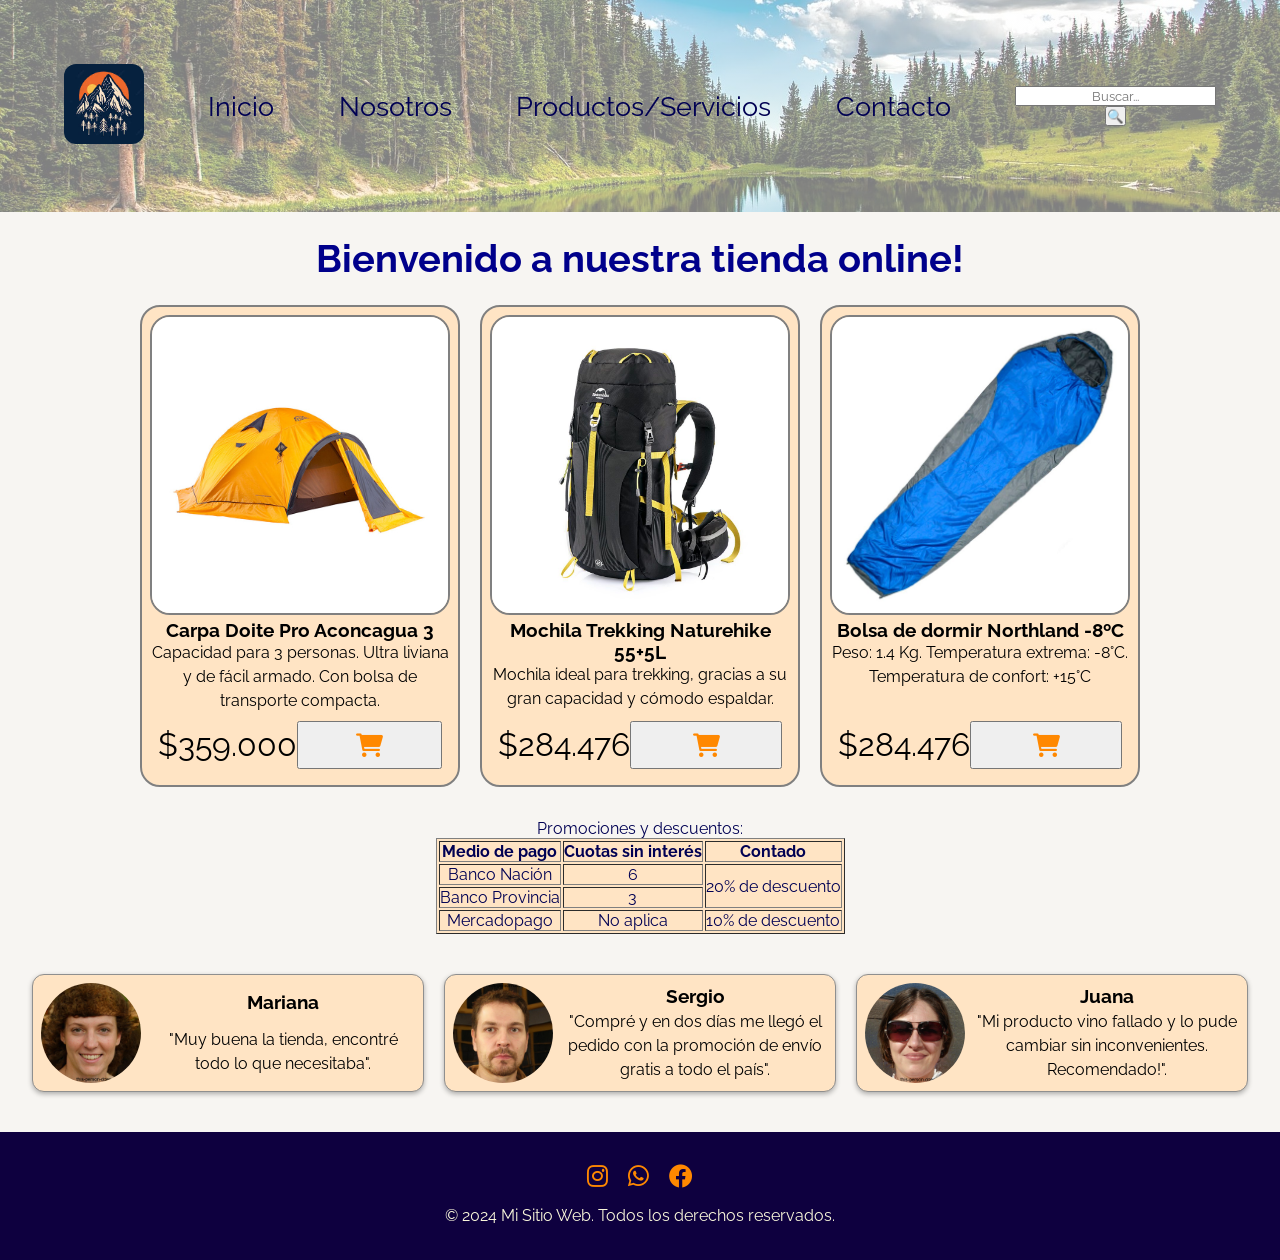
<file: index.html>
<!DOCTYPE html>
<html lang="es">
<head>
    <meta charset="UTF-8">
    <meta name="viewport" content="width=device-width, initial-scale=1.0">
    <link rel="preconnect" href="https://fonts.googleapis.com">
    <link rel="preconnect" href="https://fonts.gstatic.com" crossorigin>
    <link href="https://fonts.googleapis.com/css2?family=Encode+Sans:wght@100..900&family=Open+Sans:ital,wght@0,300..800;1,300..800&family=Raleway:ital,wght@0,100..900;1,100..900&family=Roboto:ital,wght@0,100..900;1,100..900&display=swap" rel="stylesheet">
    <link rel="stylesheet"href="https://cdnjs.cloudflare.com/ajax/libs/font-awesome/6.0.0-beta3/css/all.min.css">
    <link rel="stylesheet" href="./style.css">
    <title>Tienda online de...</title>
</head>
<body>
    <header class="header">
        <div class="logo">
            <img src="./assets/logo.jpg" alt="Logo de la tienda">
        </div>
        <nav class="navbar">
            <ul>
            <li><a href="#">Inicio</a></li>
            <li><a href="#">Nosotros</a></li>
            <li><a href="#">Productos/Servicios</a></li>
            <li><a href="./pages/contacto.html">Contacto</a></li>
            </ul>
        </nav>
        <div>
            <form class="search-bar">
            <label for="buscar" class="sr-only">Buscar productos</label>
            <input id="buscar" type="text" placeholder="Buscar..." />
            <button type="submit">🔍</button>
            </form>
        </div>
    </header>

    <main>
        <section class="titulo">
            <div>
                <h1>Bienvenido a nuestra tienda online!</h1>
            </div>
        </section>

        <section class="productos">
            <article class="producto">
                <div>
                    <img src="./assets/carpa.jpg" alt="Carpa Doite Pro Aconcagua 3">
                    <h3>Carpa Doite Pro Aconcagua 3</h3>
                    <p>Capacidad para 3 personas. Ultra liviana y de fácil armado. Con bolsa de transporte compacta.</p>
                </div>
                <div class="precio-btn">
                    <p class="precio">$359.000</p>
                    <button class="btn-carrito">
                        <i class="fa-solid fa-cart-shopping"></i>
                    </button>
                </div>
            </article>
            <article class="producto">
                <div>
                    <img src="./assets/mochila.jpg" alt="Mochila Trekking Naturehike 55+5L">
                    <h3>Mochila Trekking Naturehike 55+5L</h3>
                    <p>Mochila ideal para trekking, gracias a su gran capacidad y cómodo espaldar.</p>
                </div>
                <div class="precio-btn">
                    <p class="precio">$284.476</p>
                    <button class="btn-carrito">
                        <i class="fa-solid fa-cart-shopping"></i>
                    </button>
                </div>
            </article>
            <article class="producto">
                <div>
                    <img src="./assets/bolsa-de-dormir.jpg" alt="Bolsa de dormir Northland -8ºC">
                    <h3>Bolsa de dormir Northland -8ºC</h3>
                    <p>Peso: 1.4 Kg. Temperatura extrema: -8°C. Temperatura de confort: +15°C</p>
                </div>
                <div class="precio-btn">
                    <p class="precio">$284.476</p>
                    <button class="btn-carrito">
                        <i class="fa-solid fa-cart-shopping"></i>
                    </button>
                </div>
            </article>
        </section>

        <section class="tabla-promociones">
          <table border="1">
            <caption>Promociones y descuentos:</caption>
            <thead>
            <tr>
                <th>Medio de pago</th>
                <th>Cuotas sin interés</th>
                <th>Contado</th>
            </tr>
            </thead>
            <tbody>
            <tr>
                <td>Banco Nación</td>
                <td>6</td>
                <td rowspan="2">20% de descuento</td>
            </tr>
            <tr>
                <td>Banco Provincia</td>
                <td>3</td>
            </tr>
            <tr>
                <td>Mercadopago</td>
                <td>No aplica</td>
                <td>10% de descuento</td>
            </tr>
            </tbody>
          </table>
        </section>

        <section class="reseñas">
            <article class="card">
                <img src="./assets/Mariana.jpeg" alt="Mariana" class="foto-perfil">
                <div class="nombre-mje">
                    <h3>Mariana</h3>
                    <p>"Muy buena la tienda, encontré todo lo que necesitaba".</p>
                </div>
            </article>
            <article class="card">
                <img src="./assets/Sergio.jpeg" alt="Sergio" class="foto-perfil">
                <div class="nombre-mje">
                    <h3>Sergio</h3>
                    <p>"Compré y en dos días me llegó el pedido con la promoción de envío gratis a todo el país".</p>
                </div>
            </article>
            <article class="card">
                <img src="./assets/Juana.jpeg" alt="Juana" class="foto-perfil">
                <div class="nombre-mje">
                    <h3>Juana</h3>
                    <p>"Mi producto vino fallado y lo pude cambiar sin inconvenientes. Recomendado!".</p>
                </div>
            </article>
        </section>
    </main>

    <footer>
            <nav class="redes-sociales">
                <a href="https://www.instagram.com/"><i class="fa-brands fa-instagram"></i></a>
                <a href="https://web.whatsapp.com/"><i class="fa-brands fa-whatsapp"></i></a>
                <a href="https://www.facebook.com/"><i class="fa-brands fa-facebook"></i></a>
            </nav>
        <p>© 2024 Mi Sitio Web. Todos los derechos reservados.</p>
    </footer>
</body>
</html>
</file>
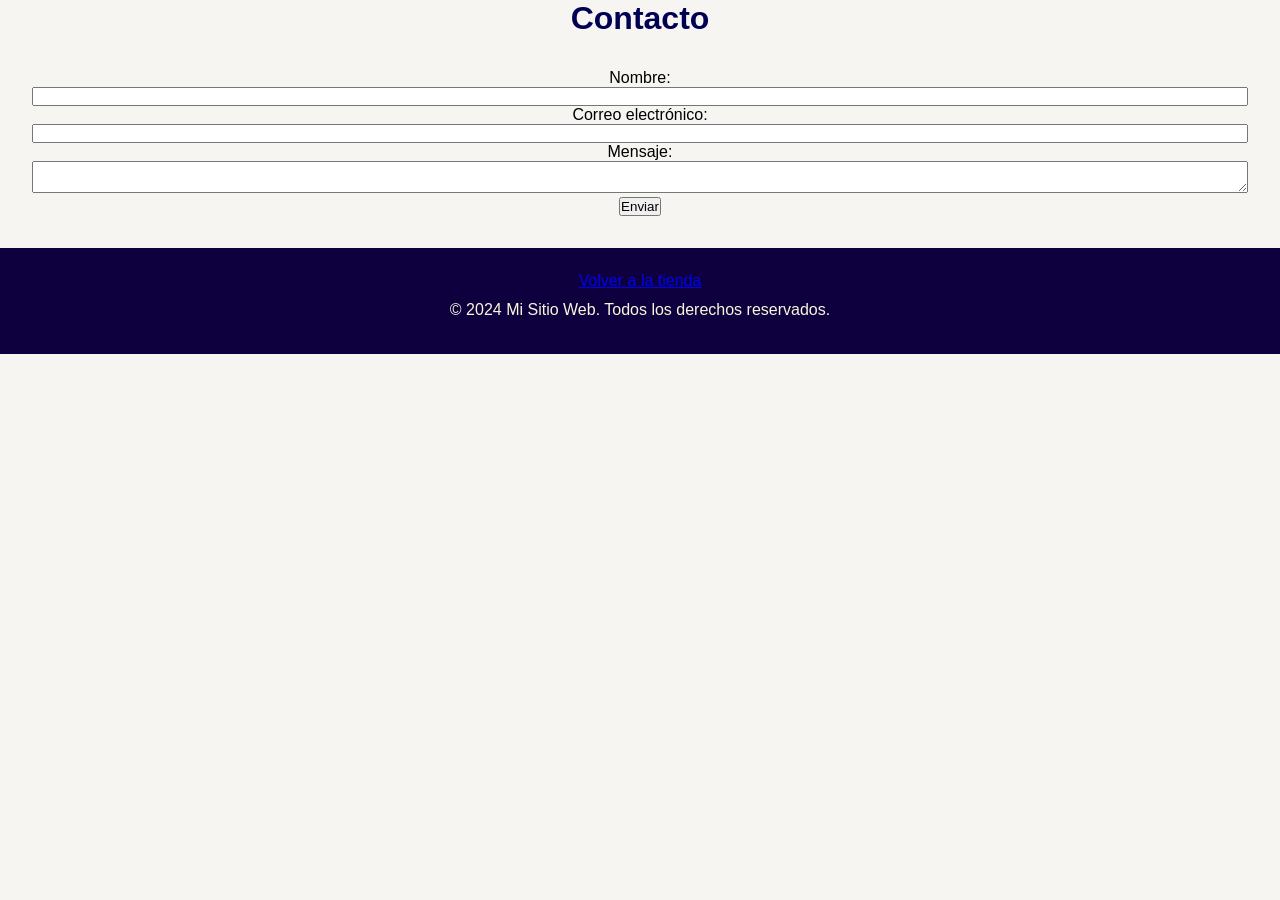
<file: pages/contacto.html>
<!DOCTYPE html>
<html lang="en">
<head>
    <meta charset="UTF-8">
    <meta name="viewport" content="width=device-width, initial-scale=1.0">
    <link rel="stylesheet" href="../style.css">
    <title>Contacto</title>
</head>
<body>
    <h2>Contacto</h2>

        <!-- Formulario --> 
    <section id="contacto">     
    <form action="https://formspree.io/f/xkokgrdr" method="POST">
        <label>Nombre:
            <input type="text" name="nombre" required>
        </label><br>
        <label>Correo electrónico:
            <input type="email" name="email" required>
        </label><br>
        <label>Mensaje:
            <textarea name="mensaje" required></textarea>
        </label><br>
        <button type="submit">Enviar</button>
    </form>
    </section>
</body>
<footer>
    <a href="../index.html">Volver a la tienda</a>
    <p>© 2024 Mi Sitio Web. Todos los derechos reservados.</p>
</footer>
</html>
</file>
<file: style.css>
*{
    margin: 0;
    padding: 0;
    box-sizing: border-box;
    text-align: center;
    font-family: 'Raleway', sans-serif;
}
.header {
    display: flex;
    align-items: center;
    justify-content: space-between; /* logo izquierda, menú derecha */
    background:
    linear-gradient(rgba(255,255,255,0.5), rgba(255,255,255,0.5)),
    url(./assets/lake.jpg);
    background-size: cover;
    background-position: center;
    background-repeat: no-repeat;
    min-height: 180px;
    padding: 2rem;
    padding: 5%;
}
.titulo {
    color: darkblue;
    padding: 24px;
    font-size: 2vw;
}
h2 {
    color:rgb(1, 1, 83);
    font-size: xx-large;
}
.logo {
    width: 80px;
}
.logo img {
    width: 100%;
    border-radius: 15%;
}
body {
    background-color: #f7f5f2;
    font-family: 'Raleway', sans-serif;
}
.navbar {
    flex: 1;
}
.navbar ul {
    display: flex;
    width: 100%;
    list-style: none;
    margin: 0;
    padding: 0;
    justify-content: space-evenly;
}
.navbar li {
    display: inline;        
}
li a {
    font-size: clamp(1.7rem, 1.5vw, 1.4rem);
    list-style: none;
    text-decoration: none;
    padding-bottom: 8px; 
    color: rgb(1, 1, 83);
}
.productos {
    display: flex;
    gap: 20px;
    flex-wrap: wrap;
    justify-content: center;
}
.precio-btn {
    display: flex;
    flex-flow: row;
    padding: 8px;
}
.producto {
    display: flex;
    width: clamp(320px, 25vw, 320px);
    border: 2px solid gray;
    border-radius: 20px;
    padding: 8px;
    background-color: bisque;
    justify-content: space-between;
    flex-flow: column;
}
.producto img {
    width: 100%;
    height: auto;
    border: 2px solid gray;
    border-radius: 20px;
    max-width: 100%;
}
.precio {
    font-size: xx-large;
}

.btn-carrito {
    width: 100%;
    justify-content: center;
}

.reseñas {
    display: grid;
    grid-template-columns: repeat(auto-fit, minmax(280px, 1fr));
    gap: 20px;
    padding:  8px 32px 8px 32px;
    margin-bottom: 32px;
}
.card {
    display: grid;
    grid-template-columns: 100px 1fr;
    gap: 10px;
    padding: 8px;
    border: 1px solid #8f8f8f;
    border-radius: 12px;
    box-shadow: 0 2px 5px rgba(0,0,0,0.3);
    background-color: bisque;
}
.card:hover {
    transform: translateY(-5px);
    box-shadow: 0 12px 24px rgba(0,0,0,0.25);
    transition: 0.7s;
}
.foto-perfil {
    width: 100px;
    border-radius: 50%;
    object-fit: cover;
    max-width: 100%;
    height: auto;
}
.nombre-mje {
    display: flex;
    flex-direction: column;
    justify-content: space-around;
}
h3 {
    margin: 0;
}
p {
    margin: 0;
    line-height: 1.5;
}
footer {
    padding: 24px;
    background-color: rgb(14, 0, 63);
}
footer p {
    color: #faf7db;
    padding: 8px;
}
i {
    padding: 8px;
    font-size: 24px;
    color: rgb(255, 136, 0);
}

.tabla-promociones {
    display: flex;
    justify-content: center;
    color: rgb(1, 1, 83);
    padding: 32px;
    font-family: Verdana, Geneva, Tahoma, sans-serif;
    overflow-x: auto;
}
table {
        background-color: bisque;
}
input, textarea {
    width: 100%;
}
#contacto {
    margin: 32px;
}
label {
    margin-bottom: 16px;
}
</file>
